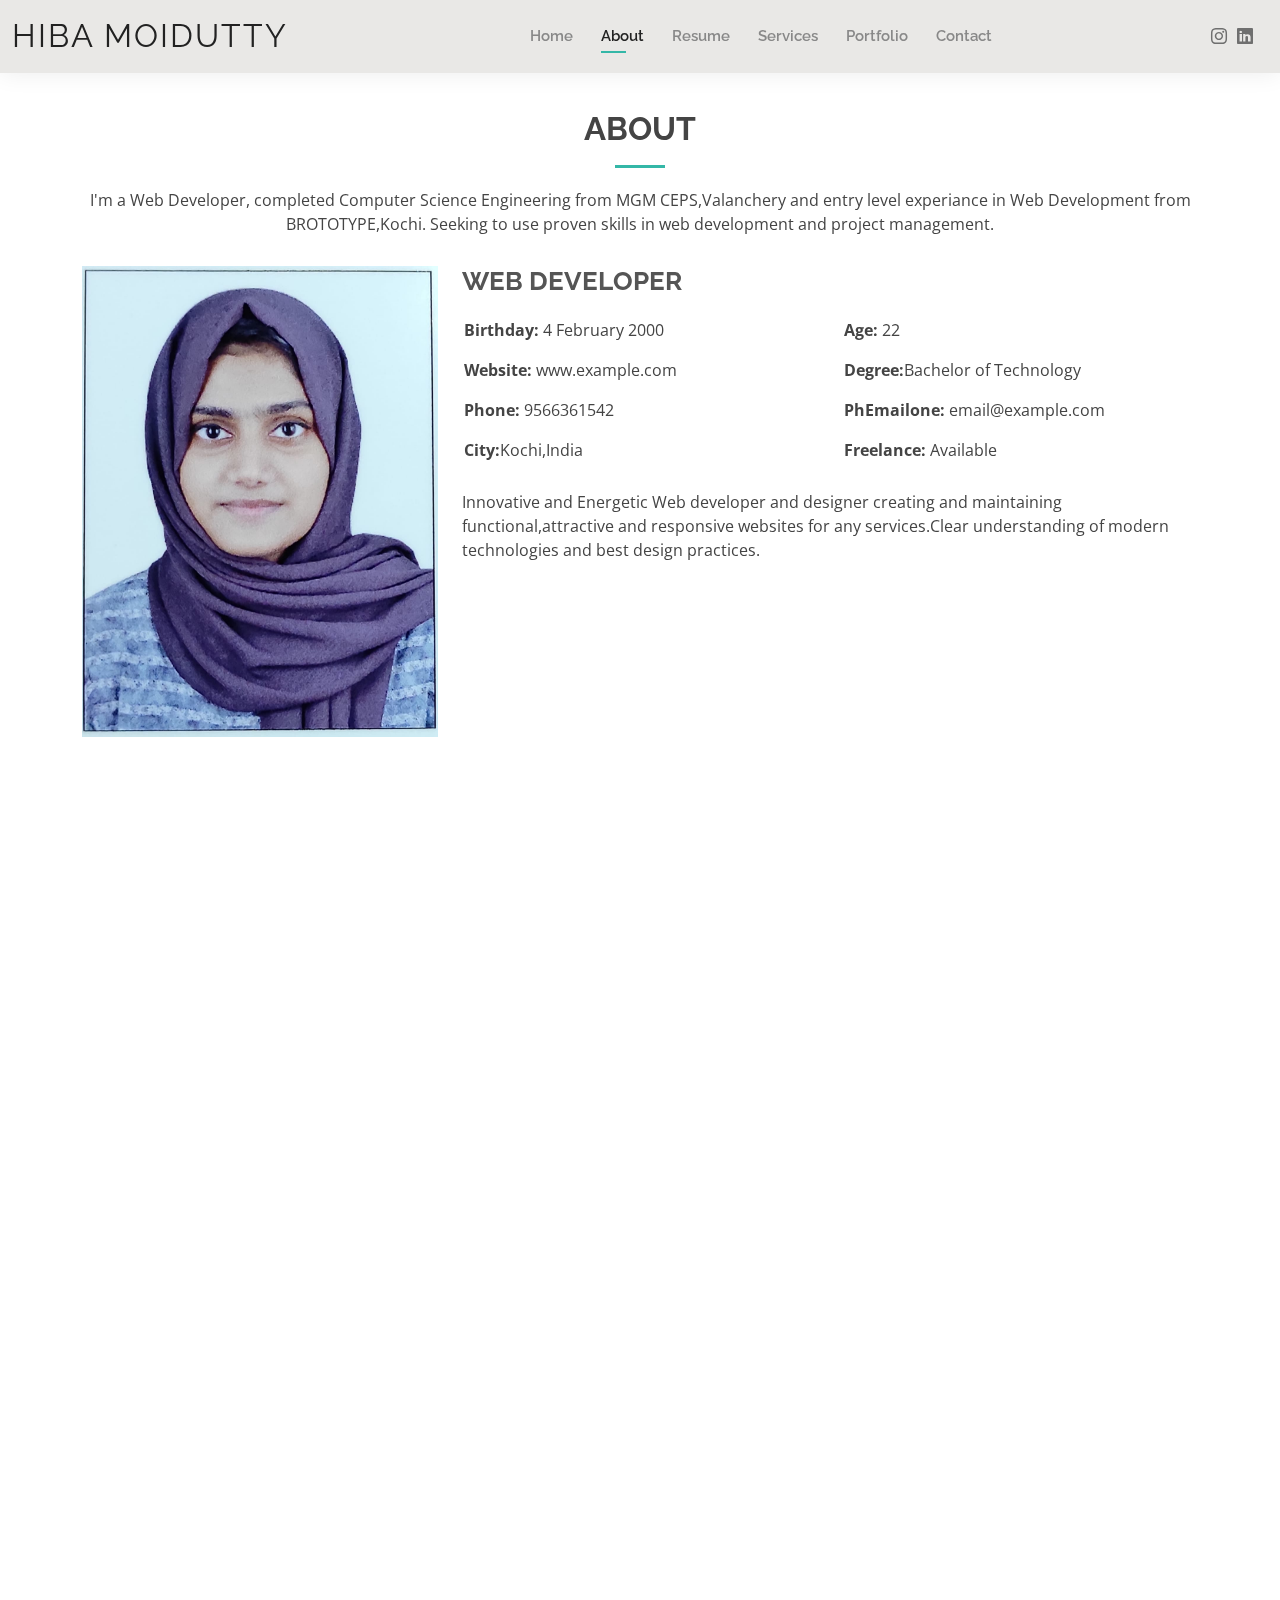
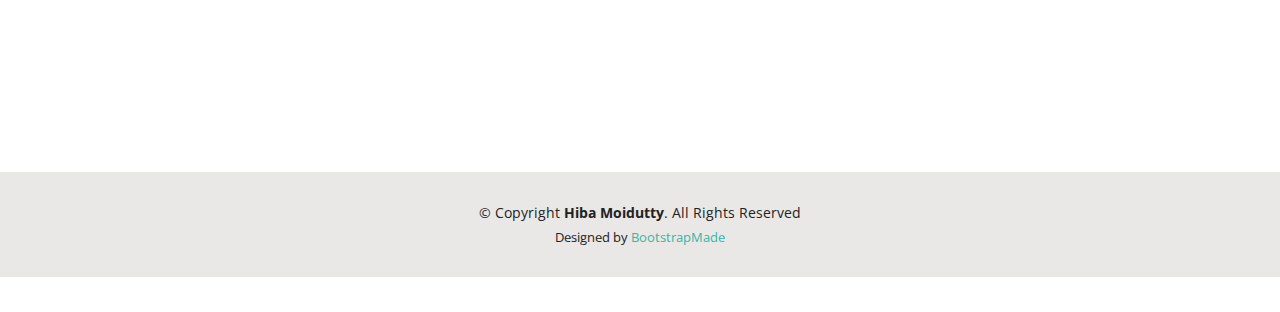
<file: about.html>
<!DOCTYPE html>
<html lang="en">

<head>
  <meta charset="utf-8">
  <meta content="width=device-width, initial-scale=1.0" name="viewport">

  <title>About - Hiba Moidutty </title>
  <meta content="" name="description">
  <meta content="" name="keywords">

  <!-- Favicons -->
  <link href="assets/img/favicon.png" rel="icon">
  <link href="assets/img/apple-touch-icon.png" rel="apple-touch-icon">

  <!-- Google Fonts -->
  <link href="https://fonts.googleapis.com/css?family=Open+Sans:300,300i,400,400i,600,600i,700,700i|Raleway:300,300i,400,400i,500,500i,600,600i,700,700i|Poppins:300,300i,400,400i,500,500i,600,600i,700,700i" rel="stylesheet">

  <!-- Vendor CSS Files -->
  <link href="assets/vendor/aos/aos.css" rel="stylesheet">
  <link href="assets/vendor/bootstrap/css/bootstrap.min.css" rel="stylesheet">
  <link href="assets/vendor/bootstrap-icons/bootstrap-icons.css" rel="stylesheet">
  <link href="assets/vendor/boxicons/css/boxicons.min.css" rel="stylesheet">
  <link href="assets/vendor/glightbox/css/glightbox.min.css" rel="stylesheet">
  <link href="assets/vendor/swiper/swiper-bundle.min.css" rel="stylesheet">

  <!-- Template Main CSS File -->
  <link href="assets/css/style.css" rel="stylesheet">

  <!-- =======================================================
  * Template Name: Kelly - v4.9.1
  * Template URL: https://bootstrapmade.com/kelly-free-bootstrap-cv-resume-html-template/
  * Author: BootstrapMade.com
  * License: https://bootstrapmade.com/license/
  ======================================================== -->
</head>

<body>

  <!-- ======= Header ======= -->
  <header id="header" class="fixed-top">
    <div class="container-fluid d-flex justify-content-between align-items-center">

      <h1 class="logo me-auto me-lg-0"><a href="index.html">Hiba Moidutty</a></h1>
      <!-- Uncomment below if you prefer to use an image logo -->
      <!-- <a href="index.html" class="logo"><img src="assets/img/logo.png" alt="" class="img-fluid"></a>-->

      <nav id="navbar" class="navbar order-last order-lg-0">
        <ul>
          <li><a href="index.html">Home</a></li>
          <li><a class="active" href="about.html">About</a></li>
          <li><a href="resume.html">Resume</a></li>
          <li><a href="services.html">Services</a></li>
          <li><a href="portfolio.html">Portfolio</a></li>
          <li><a href="contact.html">Contact</a></li>
        </ul>
        <i class="bi bi-list mobile-nav-toggle"></i>
      </nav><!-- .navbar -->

      <div class="header-social-links">
 
        <a href="https://instagram.com/_hiba.moidutty_?igshid=YmMyMTA2M2Y=" target="_blank" class="instagram"><i class="bi bi-instagram"></i></a>
        <a href="https://www.linkedin.com/feed/" target="_blank"  class="linkedin"><i class="bi bi-linkedin"></i></i></a>
      </div>

    </div>

  </header><!-- End Header -->

  <main id="main">

    <!-- ======= About Section ======= -->
    <section id="about" class="about">
      <div class="container" data-aos="fade-up">

        <div class="section-title">
          <h2>About</h2>
          <p>I'm a Web Developer, completed Computer Science Engineering from MGM CEPS,Valanchery and entry level experiance in Web Development from BROTOTYPE,Kochi. Seeking to use proven skills in web development and project management.</p>
        </div>

        <div class="row">
          <div class="col-lg-4">
            <img src="assets/img/prflimg.jpeg" class="img-fluid" alt="">
          </div>
          <div class="col-lg-8 pt-4 pt-lg-0 content">
            <h3>WEB DEVELOPER</h3>
            <p class="fst-italic">
              
            </p>
            <div class="row">
              <div class="col-lg-6">
                <ul>
                  <li><i class="bi bi-rounded-right"></i> <strong>Birthday:</strong> 4 February 2000</li>
                  <li><i class="bi bi-rounded-right"></i> <strong>Website:</strong> www.example.com</li>
                  <li><i class="bi bi-rounded-right"></i> <strong>Phone:</strong> 9566361542</li>
                  <li><i class="bi bi-rounded-right"></i> <strong>City:</strong>Kochi,India</li>
                </ul>
              </div>
              <div class="col-lg-6">
                <ul>
                  <li><i class="bi bi-rounded-right"></i> <strong>Age:</strong> 22</li>
                  <li><i class="bi bi-rounded-right"></i> <strong>Degree:</strong>Bachelor of Technology</li>
                  <li><i class="bi bi-rounded-right"></i> <strong>PhEmailone:</strong> email@example.com</li>
                  <li><i class="bi bi-rounded-right"></i> <strong>Freelance:</strong> Available</li>
                </ul>
              </div>
            </div>
            <p>
              Innovative and Energetic Web developer and designer creating and maintaining functional,attractive and responsive websites for any services.Clear understanding of modern technologies and best design practices. 
            </p>
          </div>
        </div>

      </div>
    </section><!-- End About Section -->

    <!-- ======= Skills Section ======= -->
    <section id="skills" class="skills">
      <div class="container" data-aos="fade-up">

        <div class="section-title">
          <h2>Skills</h2>
          <p></p>
        </div>

        <div class="row skills-content">

          <div class="col-lg-6">

            <div class="progress">
              <span class="skill">HTML <i class="val">95%</i></span>
              <div class="progress-bar-wrap">
                <div class="progress-bar" role="progressbar" aria-valuenow="100" aria-valuemin="0" aria-valuemax="100"></div>
              </div>
            </div>

            <div class="progress">
              <span class="skill">CSS <i class="val">90%</i></span>
              <div class="progress-bar-wrap">
                <div class="progress-bar" role="progressbar" aria-valuenow="90" aria-valuemin="0" aria-valuemax="100"></div>
              </div>
            </div>

            <div class="progress">
              <span class="skill">JavaScript <i class="val">85%</i></span>
              <div class="progress-bar-wrap">
                <div class="progress-bar" role="progressbar" aria-valuenow="75" aria-valuemin="0" aria-valuemax="100"></div>
              </div>
            </div>

          </div>

          <div class="col-lg-6">

            <div class="progress">
              <span class="skill">Python<i class="val">90%</i></span>
              <div class="progress-bar-wrap">
                <div class="progress-bar" role="progressbar" aria-valuenow="80" aria-valuemin="0" aria-valuemax="100"></div>
              </div>
            </div>

            <div class="progress">
              <span class="skill">Photoshop <i class="val">55%</i></span>
              <div class="progress-bar-wrap">
                <div class="progress-bar" role="progressbar" aria-valuenow="55" aria-valuemin="0" aria-valuemax="100"></div>
              </div>
            </div>

          </div>

        </div>

      </div>
    </section><!-- End Skills Section -->

    <!-- ======= Facts Section ======= -->
    <!-- <section id="facts" class="facts">
      <div class="container" data-aos="fade-up">

        <div class="section-title">
          <h2>Facts</h2>
          <p>Magnam dolores commodi suscipit. Necessitatibus eius consequatur ex aliquid fuga eum quidem. Sit sint consectetur velit. Quisquam quos quisquam cupiditate. Et nemo qui impedit suscipit alias ea. Quia fugiat sit in iste officiis commodi quidem hic quas.</p>
        </div>

        <div class="row counters">

          <div class="col-lg-3 col-6 text-center">
            <span data-purecounter-start="0" data-purecounter-end="232" data-purecounter-duration="1" class="purecounter"></span>
            <p>Clients</p>
          </div>

          <div class="col-lg-3 col-6 text-center">
            <span data-purecounter-start="0" data-purecounter-end="521" data-purecounter-duration="1" class="purecounter"></span>
            <p>Projects</p>
          </div>

          <div class="col-lg-3 col-6 text-center">
            <span data-purecounter-start="0" data-purecounter-end="1463" data-purecounter-duration="1" class="purecounter"></span>
            <p>Hours Of Support</p>
          </div>

          <div class="col-lg-3 col-6 text-center">
            <span data-purecounter-start="0" data-purecounter-end="15" data-purecounter-duration="1" class="purecounter"></span>
            <p>Hard Workers</p>
          </div>

        </div>

      </div>
    </section>End Facts Section -->

    <!-- ======= Testimonials Section ======= -->
    <section id="testimonials" class="testimonials">
      <div class="container" data-aos="fade-up">

        <div class="section-title">
          <h2>Inspiration</h2>
          
        </div>

        <div class="testimonials-slider swiper" data-aos="fade-up" data-aos-delay="100">
          <div class="swiper-wrapper">

            <div class="swiper-slide">
              <div class="testimonial-item">
                <img src="assets/img/testimonials/pc.jpg" class="testimonial-img" alt="">
                <h3>Paulo Coelho</h3>
                <h4>Brazilian lyricist</h4>
                <p>
                  <i class="bx bxs-quote-alt-left quote-icon-left"></i>
                  You are what you believe yourself to be.
                  <i class="bx bxs-quote-alt-right quote-icon-right"></i>
                </p>
              </div>
            </div><!-- End testimonial item -->

            <div class="swiper-slide">
              <div class="testimonial-item">
                <img src="assets/img/testimonials/mg.jpg" class="testimonial-img" alt="">
                <h3>Mahatma Gandhi</h3>
                <h4>Indian lawyer</h4>
                <p>
                  <i class="bx bxs-quote-alt-left quote-icon-left"></i>
                  To lose patience is to lose the battle
                  <i class="bx bxs-quote-alt-right quote-icon-right"></i>
                </p>
              </div>
            </div><!-- End testimonial item -->

            <div class="swiper-slide">
              <div class="testimonial-item">
                <img src="assets/img/testimonials/em.jpg" class="testimonial-img" alt="">
                <h3>Elon Musk</h3>
                <h4>CEO of Tesla Motors</h4>
                <p>
                  <i class="bx bxs-quote-alt-left quote-icon-left"></i>
                  It is possible for ordinary people to choose to be extraordinary 
                  <i class="bx bxs-quote-alt-right quote-icon-right"></i>
                </p>
              </div>
            </div><!-- End testimonial item -->

            <div class="swiper-slide">
              <div class="testimonial-item">
                <img src="assets/img/testimonials/morgan.jpg" class="testimonial-img" alt="">
                <h3>Morgan Freeman</h3>
                <h4>American actor</h4>
                <p>
                  <i class="bx bxs-quote-alt-left quote-icon-left"></i>
                  Your age doesn't define your maturity,your grades don't define your intelligence,and rumors don't define who you are  
                  <i class="bx bxs-quote-alt-right quote-icon-right"></i>
                </p>
              </div>
            </div><!-- End testimonial item -->

          </div>
          <div class="swiper-pagination"></div>
        </div>

      </div>
    </section><!-- End Testimonials Section -->

  </main><!-- End #main -->

  <!-- ======= Footer ======= -->
  <footer id="footer">
    <div class="container">
      <div class="copyright">
        &copy; Copyright <strong><span>Hiba Moidutty</span></strong>. All Rights Reserved
      </div>
      <div class="credits">
        <!-- All the links in the footer should remain intact. -->
        <!-- You can delete the links only if you purchased the pro version. -->
        <!-- Licensing information: https://bootstrapmade.com/license/ -->
        <!-- Purchase the pro version with working PHP/AJAX contact form: https://bootstrapmade.com/kelly-free-bootstrap-cv-resume-html-template/ -->
        Designed by <a href="https://bootstrapmade.com/">BootstrapMade</a>
      </div>
    </div>
  </footer><!-- End  Footer -->

  <div id="preloader"></div>
  <a href="#" class="back-to-top d-flex align-items-center justify-content-center"><i class="bi bi-arrow-up-short"></i></a>

  <!-- Vendor JS Files -->
  <script src="assets/vendor/purecounter/purecounter_vanilla.js"></script>
  <script src="assets/vendor/aos/aos.js"></script>
  <script src="assets/vendor/bootstrap/js/bootstrap.bundle.min.js"></script>
  <script src="assets/vendor/glightbox/js/glightbox.min.js"></script>
  <script src="assets/vendor/isotope-layout/isotope.pkgd.min.js"></script>
  <script src="assets/vendor/swiper/swiper-bundle.min.js"></script>
  <script src="assets/vendor/waypoints/noframework.waypoints.js"></script>
  <script src="assets/vendor/php-email-form/validate.js"></script>

  <!-- Template Main JS File -->
  <script src="assets/js/main.js"></script>

</body>

</html>
</file>
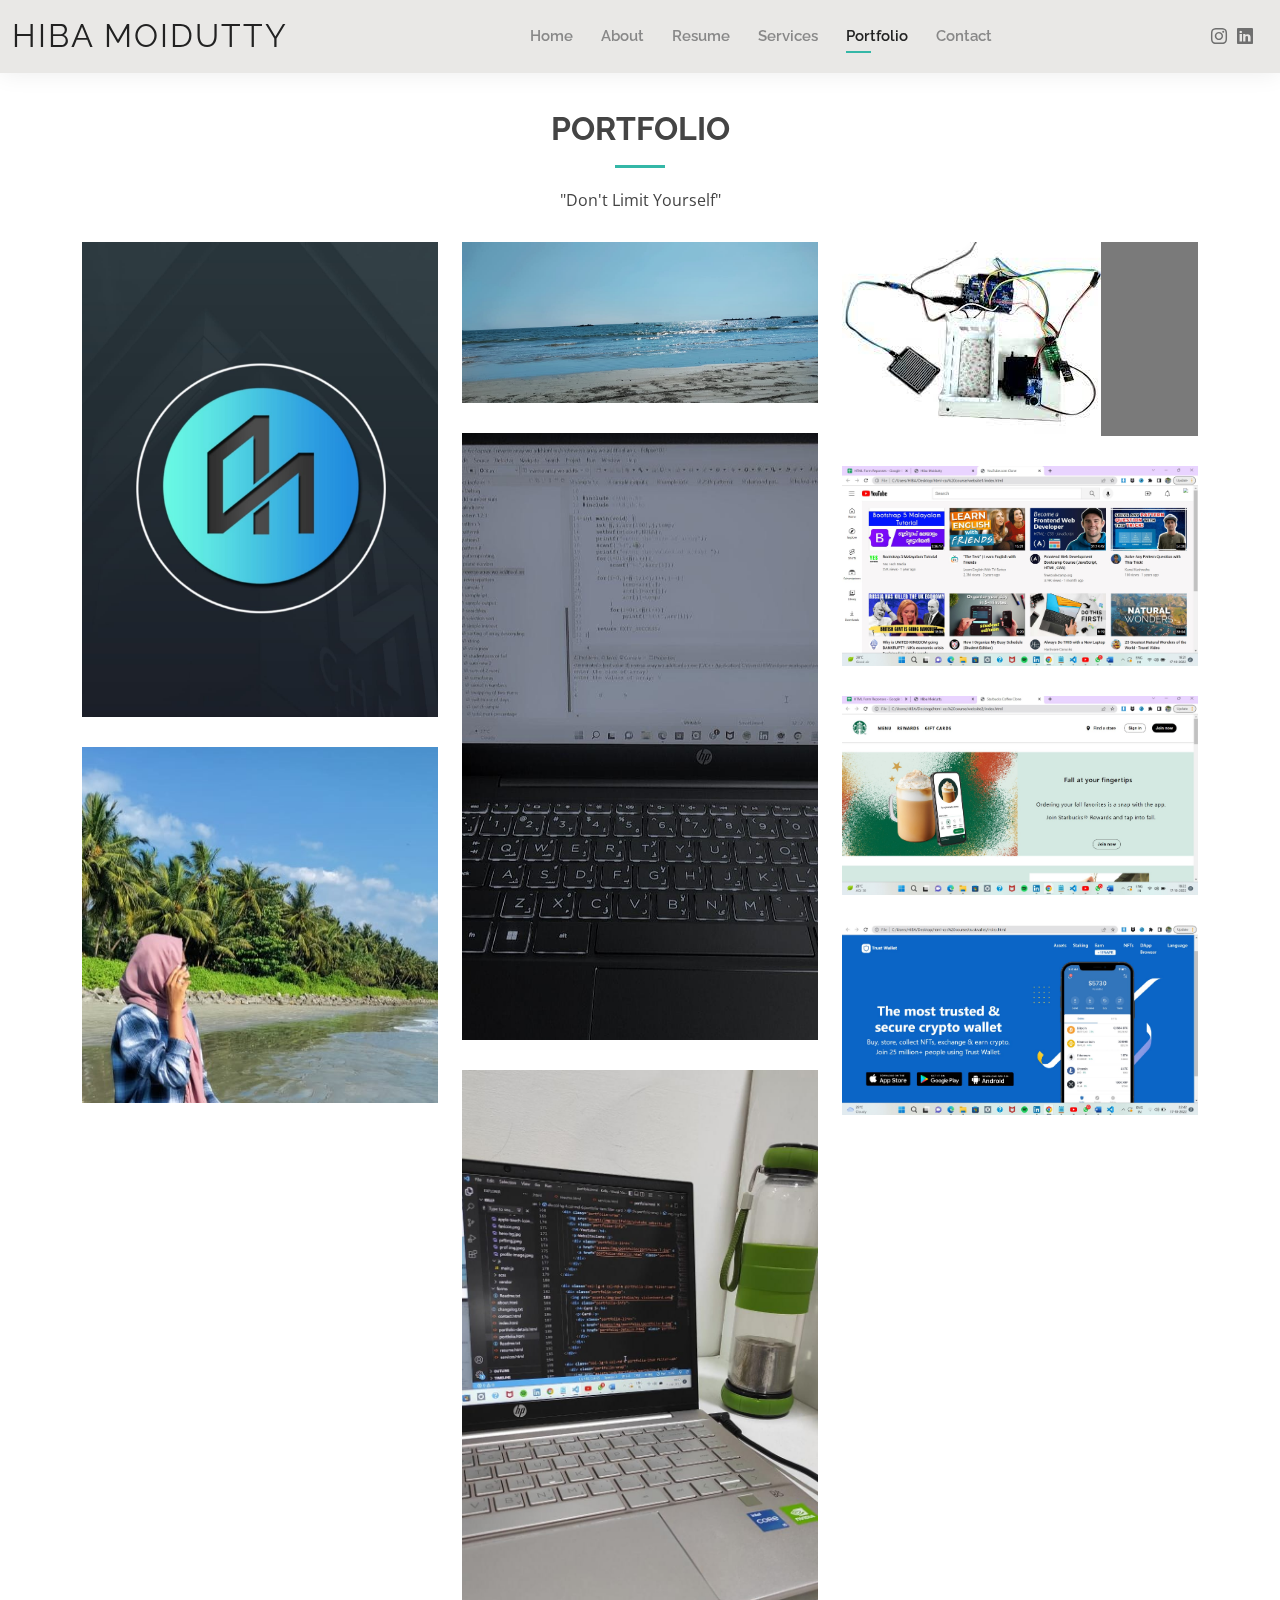
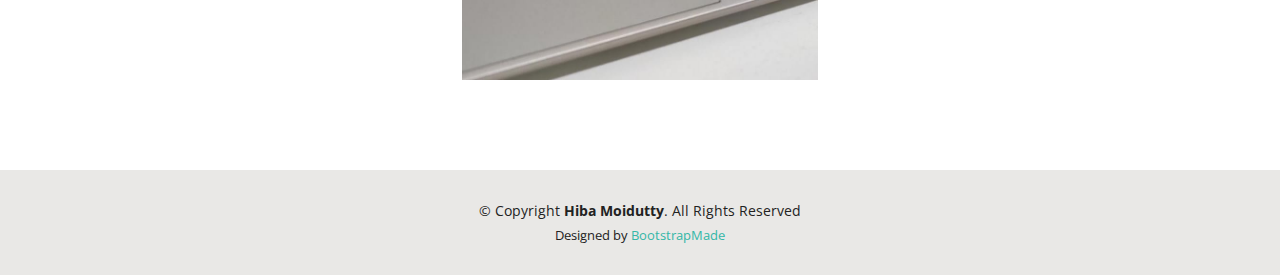
<file: portfolio.html>
<!DOCTYPE html>
<html lang="en">

<head>
  <meta charset="utf-8">
  <meta content="width=device-width, initial-scale=1.0" name="viewport">

  <title>Portfolio - Hiba Moidutty</title>
  <meta content="" name="description">
  <meta content="" name="keywords">

  <!-- Favicons -->
  <link href="assets/img/favicon.png" rel="icon">
  <link href="assets/img/apple-touch-icon.png" rel="apple-touch-icon">

  <!-- Google Fonts -->
  <link href="https://fonts.googleapis.com/css?family=Open+Sans:300,300i,400,400i,600,600i,700,700i|Raleway:300,300i,400,400i,500,500i,600,600i,700,700i|Poppins:300,300i,400,400i,500,500i,600,600i,700,700i" rel="stylesheet">

  <!-- Vendor CSS Files -->
  <link href="assets/vendor/aos/aos.css" rel="stylesheet">
  <link href="assets/vendor/bootstrap/css/bootstrap.min.css" rel="stylesheet">
  <link href="assets/vendor/bootstrap-icons/bootstrap-icons.css" rel="stylesheet">
  <link href="assets/vendor/boxicons/css/boxicons.min.css" rel="stylesheet">
  <link href="assets/vendor/glightbox/css/glightbox.min.css" rel="stylesheet">
  <link href="assets/vendor/swiper/swiper-bundle.min.css" rel="stylesheet">

  <!-- Template Main CSS File -->
  <link href="assets/css/style.css" rel="stylesheet">

  <!-- =======================================================
  * Template Name: Kelly - v4.9.1
  * Template URL: https://bootstrapmade.com/kelly-free-bootstrap-cv-resume-html-template/
  * Author: BootstrapMade.com
  * License: https://bootstrapmade.com/license/
  ======================================================== -->
</head>

<body>

  <!-- ======= Header ======= -->
  <header id="header" class="fixed-top">
    <div class="container-fluid d-flex justify-content-between align-items-center">

      <h1 class="logo me-auto me-lg-0"><a href="index.html">Hiba Moidutty</a></h1>
      <!-- Uncomment below if you prefer to use an image logo -->
      <!-- <a href="index.html" class="logo"><img src="assets/img/logo.png" alt="" class="img-fluid"></a>-->

      <nav id="navbar" class="navbar order-last order-lg-0">
        <ul>
          <li><a href="index.html">Home</a></li>
          <li><a href="about.html">About</a></li>
          <li><a href="resume.html">Resume</a></li>
          <li><a href="services.html">Services</a></li>
          <li><a class="active" href="portfolio.html">Portfolio</a></li>
          <li><a href="contact.html">Contact</a></li>
        </ul>
        <i class="bi bi-list mobile-nav-toggle"></i>
      </nav><!-- .navbar -->

      <div class="header-social-links">
   
        <a href="https://instagram.com/_hiba.moidutty_?igshid=YmMyMTA2M2Y=" target="_blank" class="instagram"><i class="bi bi-instagram"></i></a>
        <a href="https://www.linkedin.com/feed/" target="_blank" class="linkedin"><i class="bi bi-linkedin"></i></i></a>
      </div>

    </div>

  </header><!-- End Header -->

  <main id="main">

    <!-- ======= Portfolio Section ======= -->
    <section id="portfolio" class="portfolio">
      <div class="container" data-aos="fade-up">

        <div class="section-title">
          <h2>Portfolio</h2>
          <p>"Don't Limit Yourself"</p>
        </div>

        <div class="row portfolio-container" data-aos="fade-up" data-aos-delay="200">

          <div class="col-lg-4 col-md-6 portfolio-item filter-app">
            <div class="portfolio-wrap">
              <img src="assets/img/portfolio/dvs.jpeg" class="img-fluid" alt="">
              <div class="portfolio-info">
                <h4>DVS</h4>
                <p>Project</p>
                <div class="portfolio-links">
                  <a href="assets/img/portfolio/dvs.jpeg" data-gallery="portfolioGallery" class="portfolio-lightbox" title="App Project"><i class="bx bx-plus"></i></a>
                </div>
              </div>
            </div>
          </div>

          <div class="col-lg-4 col-md-6 portfolio-item filter-web">
            <div class="portfolio-wrap">
              <img src="assets/img/portfolio/img1.jpeg" class="img-fluid" alt="">
              <div class="portfolio-info">
                <h4></h4>
                <p></p>
                <div class="portfolio-links">
                  <a href="assets/img/portfolio/img1.jpeg" data-gallery="portfolioGallery" class="portfolio-lightbox" title="Image"><i class="bx bx-plus"></i></a>
                  
                </div>
              </div>
            </div>
          </div>

          <div class="col-lg-4 col-md-6 portfolio-item filter-app">
            <div class="portfolio-wrap">
              <img src="assets/img/portfolio/baby ms prjt.jpg" class="img-fluid" alt="">
              <div class="portfolio-info">
                <h4>Baby Monitoring System</h4>
                <p>Porject</p>
                <div class="portfolio-links">
                  <a href="assets/img/portfolio/baby ms prjt.jpg" data-gallery="portfolioGallery" class="portfolio-lightbox" title="Project"><i class="bx bx-plus"></i></a>
                  
                </div>
              </div>
            </div>
          </div>

          <div class="col-lg-4 col-md-6 portfolio-item filter-card">
            <div class="portfolio-wrap">
              <img src="assets/img/portfolio/Lap.jpeg" class="img-fluid" alt="">
              <div class="portfolio-info">
                <h4></h4>
                <p></p>
                <div class="portfolio-links">
                  <a href="assets/img/portfolio/Lap.jpeg" data-gallery="portfolioGallery" class="portfolio-lightbox" title="Coding"><i class="bx bx-plus"></i></a>
 
                </div>
              </div>
            </div>
          </div>

          <div class="col-lg-4 col-md-6 portfolio-item filter-web">
            <div class="portfolio-wrap">
              <img src="assets/img/portfolio/youtube website.jpg" class="img-fluid" alt="">
              <div class="portfolio-info">
                <h4>Youtube</h4>
                <p>Websiteclone</p>
                <div class="portfolio-links">
                  <a href="assets/img/portfolio/youtube website.jpg" data-gallery="portfolioGallery" class="portfolio-lightbox" title="clone website"><i class="bx bx-plus"></i></a>
                  
                </div>
              </div>
            </div>
          </div>

          <div class="col-lg-4 col-md-6 portfolio-item filter-app">
            <div class="portfolio-wrap">
              <img src="assets/img/portfolio/Starbucks website.jpg" class="img-fluid" alt="">
              <div class="portfolio-info">
                <h4>Starbucks</h4>
                <p>Websiteclone</p>
                <div class="portfolio-links">
                  <a href="assets/img/portfolio/Starbucks website.jpg" data-gallery="portfolioGallery" class="portfolio-lightbox" title="clone Website"><i class="bx bx-plus"></i></a>
          
                </div>
              </div>
            </div>
          </div>

          <div class="col-lg-4 col-md-6 portfolio-item filter-card">
            <div class="portfolio-wrap">
              <img src="assets/img/portfolio/profile image.jpeg" class="img-fluid" alt="">
              <div class="portfolio-info">
                <h4></h4>
                <p></p>
                <div class="portfolio-links">
                  <a href="assets/img/portfolio/profile image.jpeg" data-gallery="portfolioGallery" class="portfolio-lightbox" title="Image"><i class="bx bx-plus"></i></a>
                  
                </div>
              </div>
            </div>
          </div>

          <div class="col-lg-4 col-md-6 portfolio-item filter-card">
            <div class="portfolio-wrap">
              <img src="assets/img/portfolio/trust wallet resp.jpg" class="img-fluid" alt="">
              <div class="portfolio-info">
                <h4>Trust Wallet</h4>
                <p>Responsive Website</p>
                <div class="portfolio-links">
                  <a href="assets/img/portfolio/trust wallet resp.jpg" data-gallery="portfolioGallery" class="portfolio-lightbox" title="Clone website"><i class="bx bx-plus"></i></a>
  
                </div>
              </div>
            </div>
          </div>

          <div class="col-lg-4 col-md-6 portfolio-item filter-web">
            <div class="portfolio-wrap">
              <img src="assets/img/portfolio/coding.jpeg" class="img-fluid" alt="">
              <div class="portfolio-info">
                <h4>Coding</h4>
                <p></p>
                <div class="portfolio-links">
                  <a href="assets/img/portfolio/coding.jpeg" data-gallery="portfolioGallery" class="portfolio-lightbox" title="coding"><i class="bx bx-plus"></i></a>
                  
                </div>
              </div>
            </div>
          </div>

        </div>

      </div>
    </section><!-- End Portfolio Section -->

  </main><!-- End #main -->

  <!-- ======= Footer ======= -->
  <footer id="footer">
    <div class="container">
      <div class="copyright">
        &copy; Copyright <strong><span>Hiba Moidutty</span></strong>. All Rights Reserved
      </div>
      <div class="credits">
        <!-- All the links in the footer should remain intact. -->
        <!-- You can delete the links only if you purchased the pro version. -->
        <!-- Licensing information: https://bootstrapmade.com/license/ -->
        <!-- Purchase the pro version with working PHP/AJAX contact form: https://bootstrapmade.com/kelly-free-bootstrap-cv-resume-html-template/ -->
        Designed by <a href="https://bootstrapmade.com/">BootstrapMade</a>
      </div>
    </div>
  </footer><!-- End  Footer -->

  <div id="preloader"></div>
  <a href="#" class="back-to-top d-flex align-items-center justify-content-center"><i class="bi bi-arrow-up-short"></i></a>

  <!-- Vendor JS Files -->
  <script src="assets/vendor/purecounter/purecounter_vanilla.js"></script>
  <script src="assets/vendor/aos/aos.js"></script>
  <script src="assets/vendor/bootstrap/js/bootstrap.bundle.min.js"></script>
  <script src="assets/vendor/glightbox/js/glightbox.min.js"></script>
  <script src="assets/vendor/isotope-layout/isotope.pkgd.min.js"></script>
  <script src="assets/vendor/swiper/swiper-bundle.min.js"></script>
  <script src="assets/vendor/waypoints/noframework.waypoints.js"></script>
  <script src="assets/vendor/php-email-form/validate.js"></script>

  <!-- Template Main JS File -->
  <script src="assets/js/main.js"></script>

</body>

</html>
</file>
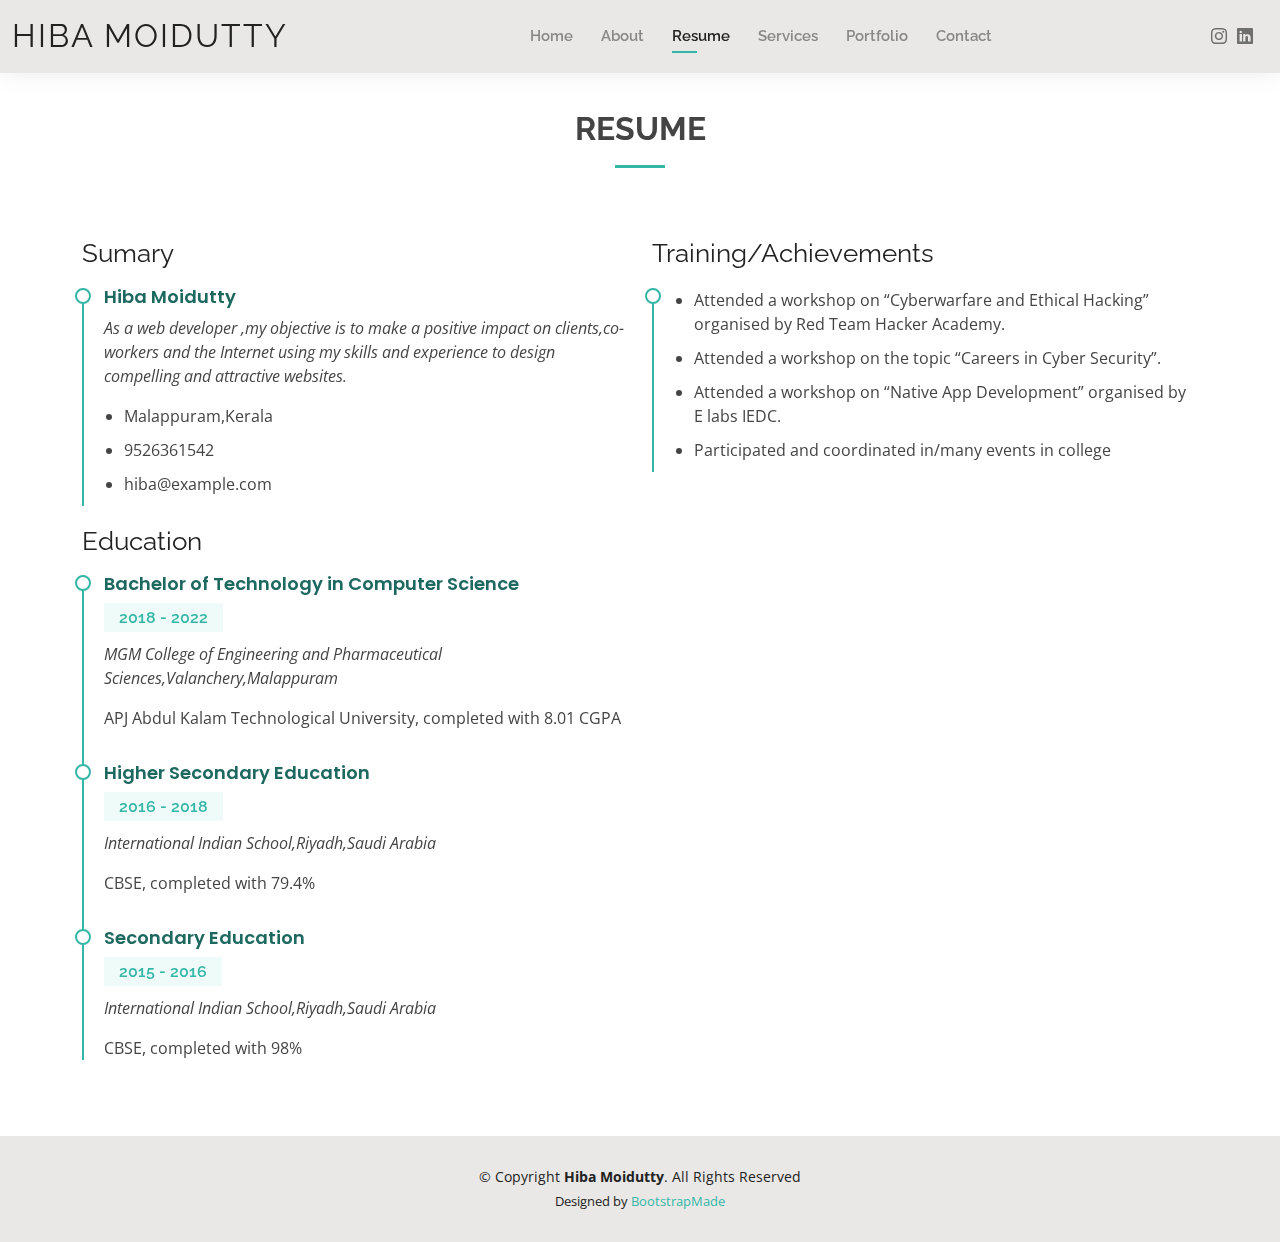
<file: resume.html>
<!DOCTYPE html>
<html lang="en">

<head>
  <meta charset="utf-8">
  <meta content="width=device-width, initial-scale=1.0" name="viewport">

  <title>Resume - Hiba Moidutty</title>
  <meta content="" name="description">
  <meta content="" name="keywords">

  <!-- Favicons -->
  <link href="assets/img/favicon.png" rel="icon">
  <link href="assets/img/apple-touch-icon.png" rel="apple-touch-icon">

  <!-- Google Fonts -->
  <link href="https://fonts.googleapis.com/css?family=Open+Sans:300,300i,400,400i,600,600i,700,700i|Raleway:300,300i,400,400i,500,500i,600,600i,700,700i|Poppins:300,300i,400,400i,500,500i,600,600i,700,700i" rel="stylesheet">

  <!-- Vendor CSS Files -->
  <link href="assets/vendor/aos/aos.css" rel="stylesheet">
  <link href="assets/vendor/bootstrap/css/bootstrap.min.css" rel="stylesheet">
  <link href="assets/vendor/bootstrap-icons/bootstrap-icons.css" rel="stylesheet">
  <link href="assets/vendor/boxicons/css/boxicons.min.css" rel="stylesheet">
  <link href="assets/vendor/glightbox/css/glightbox.min.css" rel="stylesheet">
  <link href="assets/vendor/swiper/swiper-bundle.min.css" rel="stylesheet">

  <!-- Template Main CSS File -->
  <link href="assets/css/style.css" rel="stylesheet">

  <!-- =======================================================
  * Template Name: Kelly - v4.9.1
  * Template URL: https://bootstrapmade.com/kelly-free-bootstrap-cv-resume-html-template/
  * Author: BootstrapMade.com
  * License: https://bootstrapmade.com/license/
  ======================================================== -->
</head>

<body>

  <!-- ======= Header ======= -->
  <header id="header" class="fixed-top">
    <div class="container-fluid d-flex justify-content-between align-items-center">

      <h1 class="logo me-auto me-lg-0"><a href="index.html">Hiba Moidutty</a></h1>
      <!-- Uncomment below if you prefer to use an image logo -->
      <!-- <a href="index.html" class="logo"><img src="assets/img/logo.png" alt="" class="img-fluid"></a>-->

      <nav id="navbar" class="navbar order-last order-lg-0">
        <ul>
          <li><a href="index.html">Home</a></li>
          <li><a href="about.html">About</a></li>
          <li><a class="active" href="resume.html">Resume</a></li>
          <li><a href="services.html">Services</a></li>
          <li><a href="portfolio.html">Portfolio</a></li>
          <li><a href="contact.html">Contact</a></li>
        </ul>
        <i class="bi bi-list mobile-nav-toggle"></i>
      </nav><!-- .navbar -->

      <div class="header-social-links">
        
        <a href="https://instagram.com/_hiba.moidutty_?igshid=YmMyMTA2M2Y=" target="_blank" class="instagram"><i class="bi bi-instagram"></i></a>
        <a href="https://www.linkedin.com/feed/" target="_blank" class="linkedin"><i class="bi bi-linkedin"></i></i></a>
      </div>

    </div>

  </header><!-- End Header -->

  <main id="main">

    <!-- ======= Resume Section ======= -->
    <section id="resume" class="resume">
      <div class="container" data-aos="fade-up">

        <div class="section-title">
          <h2>Resume</h2>
        </div>

        <div class="row">
          <div class="col-lg-6">
            <h3 class="resume-title">Sumary</h3>
            <div class="resume-item pb-0">
              <h4>Hiba Moidutty</h4>
              <p><em>As a web developer ,my objective is to make a positive impact on clients,co- workers and the Internet using my skills and experience to design compelling and attractive websites.</em></p>
              <p>
              <ul>
                <li>Malappuram,Kerala</li>
                <li>9526361542</li>
                <li>hiba@example.com</li>
              </ul>
              </p>
            </div>

            <h3 class="resume-title">Education</h3>
            <div class="resume-item">
              <h4> Bachelor of Technology in Computer Science</h4>
              <h5>2018 - 2022</h5>
              <p><em>MGM College of Engineering and Pharmaceutical Sciences,Valanchery,Malappuram</em></p>
              <p>APJ Abdul Kalam Technological University, completed with 8.01 CGPA</p>
            </div>
            <div class="resume-item">
              <h4>Higher Secondary Education</h4>
              <h5>2016 - 2018</h5>
              <p><em>International Indian School,Riyadh,Saudi Arabia </em></p>
              <p>CBSE, completed with 79.4%</p>
            </div>
            <div class="resume-item">
              <h4>Secondary Education </h4>
              <h5>2015 - 2016</h5>
              <p><em>International Indian School,Riyadh,Saudi Arabia </em></p>
              <p>CBSE, completed with 98%</p>
            </div>
          </div>
          <div class="col-lg-6">
            <h3 class="resume-title">Training/Achievements</h3>
            <div class="resume-item">
              <ul>
                <li>Attended a workshop on “Cyberwarfare and Ethical Hacking” organised by Red Team Hacker Academy.</li>
                <li>Attended a workshop on the topic “Careers in Cyber Security”. </li>
                <li>Attended a workshop on “Native App Development” organised by E labs IEDC.</li>
                <li>Participated and coordinated in/many events in college</li>
              </ul>
              </p>
            </div>
          </div>
        </div>

      </div>
    </section><!-- End Resume Section -->

  </main><!-- End #main -->

  <!-- ======= Footer ======= -->
  <footer id="footer">
    <div class="container">
      <div class="copyright">
        &copy; Copyright <strong><span>Hiba Moidutty</span></strong>. All Rights Reserved
      </div>
      <div class="credits">
        <!-- All the links in the footer should remain intact. -->
        <!-- You can delete the links only if you purchased the pro version. -->
        <!-- Licensing information: https://bootstrapmade.com/license/ -->
        <!-- Purchase the pro version with working PHP/AJAX contact form: https://bootstrapmade.com/kelly-free-bootstrap-cv-resume-html-template/ -->
        Designed by <a href="https://bootstrapmade.com/">BootstrapMade</a>
      </div>
    </div>
  </footer><!-- End  Footer -->

  <div id="preloader"></div>
  <a href="#" class="back-to-top d-flex align-items-center justify-content-center"><i class="bi bi-arrow-up-short"></i></a>

  <!-- Vendor JS Files -->
  <script src="assets/vendor/purecounter/purecounter_vanilla.js"></script>
  <script src="assets/vendor/aos/aos.js"></script>
  <script src="assets/vendor/bootstrap/js/bootstrap.bundle.min.js"></script>
  <script src="assets/vendor/glightbox/js/glightbox.min.js"></script>
  <script src="assets/vendor/isotope-layout/isotope.pkgd.min.js"></script>
  <script src="assets/vendor/swiper/swiper-bundle.min.js"></script>
  <script src="assets/vendor/waypoints/noframework.waypoints.js"></script>
  <script src="assets/vendor/php-email-form/validate.js"></script>

  <!-- Template Main JS File -->
  <script src="assets/js/main.js"></script>

</body>

</html>
</file>
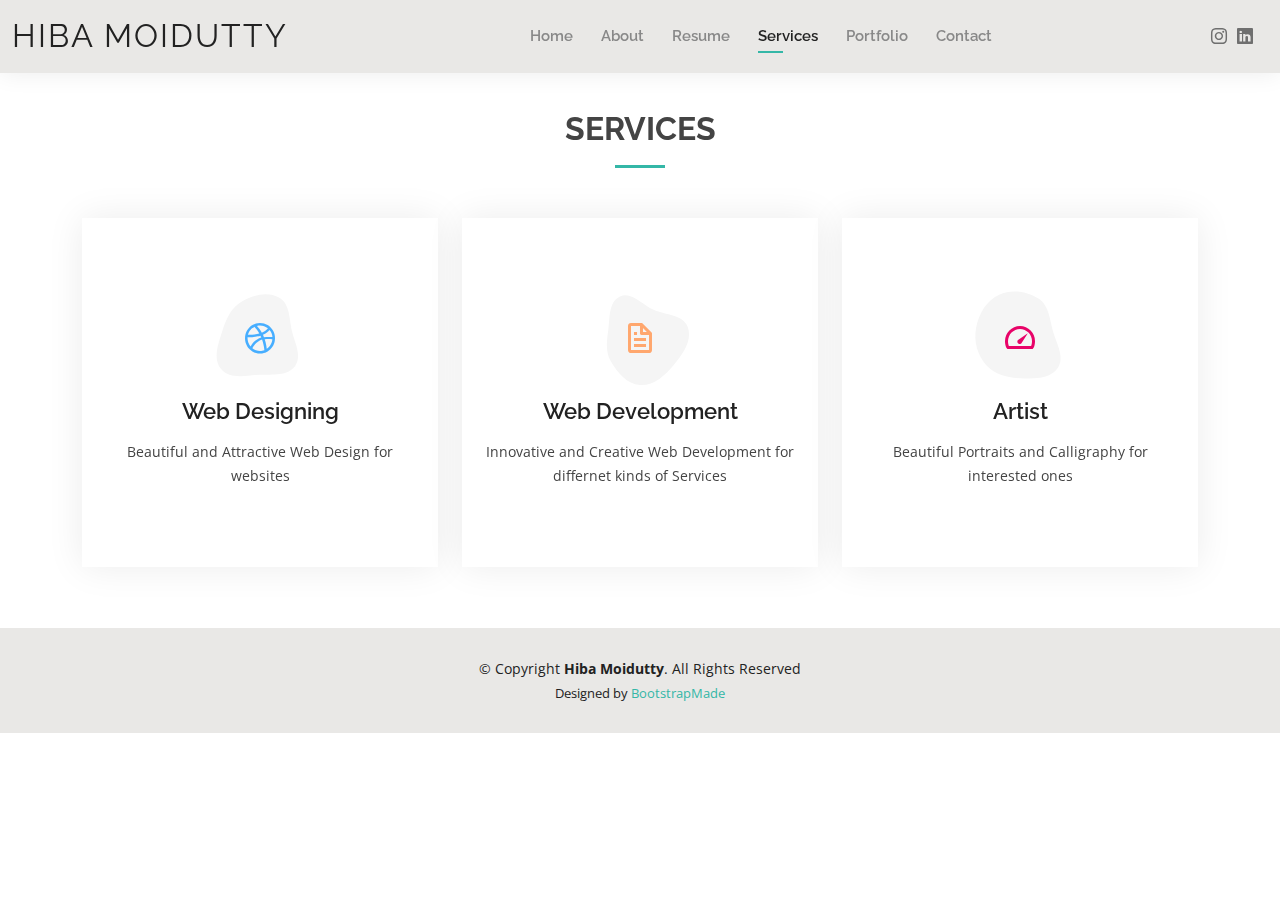
<file: services.html>
<!DOCTYPE html>
<html lang="en">

<head>
  <meta charset="utf-8">
  <meta content="width=device-width, initial-scale=1.0" name="viewport">

  <title>Services - Hiba Moidutty</title>
  <meta content="" name="description">
  <meta content="" name="keywords">

  <!-- Favicons -->
  <link href="assets/img/favicon.png" rel="icon">
  <link href="assets/img/apple-touch-icon.png" rel="apple-touch-icon">

  <!-- Google Fonts -->
  <link href="https://fonts.googleapis.com/css?family=Open+Sans:300,300i,400,400i,600,600i,700,700i|Raleway:300,300i,400,400i,500,500i,600,600i,700,700i|Poppins:300,300i,400,400i,500,500i,600,600i,700,700i" rel="stylesheet">

  <!-- Vendor CSS Files -->
  <link href="assets/vendor/aos/aos.css" rel="stylesheet">
  <link href="assets/vendor/bootstrap/css/bootstrap.min.css" rel="stylesheet">
  <link href="assets/vendor/bootstrap-icons/bootstrap-icons.css" rel="stylesheet">
  <link href="assets/vendor/boxicons/css/boxicons.min.css" rel="stylesheet">
  <link href="assets/vendor/glightbox/css/glightbox.min.css" rel="stylesheet">
  <link href="assets/vendor/swiper/swiper-bundle.min.css" rel="stylesheet">

  <!-- Template Main CSS File -->
  <link href="assets/css/style.css" rel="stylesheet">

  <!-- =======================================================
  * Template Name: Kelly - v4.9.1
  * Template URL: https://bootstrapmade.com/kelly-free-bootstrap-cv-resume-html-template/
  * Author: BootstrapMade.com
  * License: https://bootstrapmade.com/license/
  ======================================================== -->
</head>

<body>

  <!-- ======= Header ======= -->
  <header id="header" class="fixed-top">
    <div class="container-fluid d-flex justify-content-between align-items-center">

      <h1 class="logo me-auto me-lg-0"><a href="index.html">Hiba Moidutty</a></h1>
      <!-- Uncomment below if you prefer to use an image logo -->
      <!-- <a href="index.html" class="logo"><img src="assets/img/logo.png" alt="" class="img-fluid"></a>-->

      <nav id="navbar" class="navbar order-last order-lg-0">
        <ul>
          <li><a href="index.html">Home</a></li>
          <li><a href="about.html">About</a></li>
          <li><a href="resume.html">Resume</a></li>
          <li><a class="active" href="services.html">Services</a></li>
          <li><a href="portfolio.html">Portfolio</a></li>
          <li><a href="contact.html">Contact</a></li>
        </ul>
        <i class="bi bi-list mobile-nav-toggle"></i>
      </nav><!-- .navbar -->

      <div class="header-social-links">
       
        <a href="https://instagram.com/_hiba.moidutty_?igshid=YmMyMTA2M2Y=" target="_blank"  class="instagram"><i class="bi bi-instagram"></i></a>
        <a href="https://www.linkedin.com/feed/" target="_blank"  class="linkedin"><i class="bi bi-linkedin"></i></i></a>
      </div>

    </div>

  </header><!-- End Header -->

  <main id="main">

    <!-- ======= Services Section ======= -->
    <section id="services" class="services">
      <div class="container" data-aos="fade-up">

        <div class="section-title">
          <h2>Services</h2>
        </div>

        <div class="row">
          <div class="col-lg-4 col-md-6 d-flex align-items-stretch" data-aos="zoom-in" data-aos-delay="100">
            <div class="icon-box iconbox-blue">
              <div class="icon">
                <svg width="100" height="100" viewBox="0 0 600 600" xmlns="http://www.w3.org/2000/svg">
                  <path stroke="none" stroke-width="0" fill="#f5f5f5" d="M300,521.0016835830174C376.1290562159157,517.8887921683347,466.0731472004068,529.7835943286574,510.70327084640275,468.03025145048787C554.3714126377745,407.6079735673963,508.03601936045806,328.9844924480964,491.2728898941984,256.3432110539036C474.5976632858925,184.082847569629,479.9380746630129,96.60480741107993,416.23090153303,58.64404602377083C348.86323505073057,18.502131276798302,261.93793281208167,40.57373210992963,193.5410806939664,78.93577620505333C130.42746243093433,114.334589627462,98.30271207620316,179.96522072025542,76.75703585869454,249.04625023123273C51.97151888228291,328.5150500222984,13.704378332031375,421.85034740162234,66.52175969318436,486.19268352777647C119.04800174914682,550.1803526380478,217.28368757567262,524.383925680826,300,521.0016835830174"></path>
                </svg>
                <i class="bx bxl-dribbble"></i>
              </div>
              <h4><a href="">Web Designing</a></h4>
              <p>Beautiful and Attractive Web Design for websites</p>
            </div>
          </div>

          <div class="col-lg-4 col-md-6 d-flex align-items-stretch mt-4 mt-md-0" data-aos="zoom-in" data-aos-delay="200">
            <div class="icon-box iconbox-orange ">
              <div class="icon">
                <svg width="100" height="100" viewBox="0 0 600 600" xmlns="http://www.w3.org/2000/svg">
                  <path stroke="none" stroke-width="0" fill="#f5f5f5" d="M300,582.0697525312426C382.5290701553225,586.8405444964366,449.9789794690241,525.3245884688669,502.5850820975895,461.55621195738473C556.606425686781,396.0723002908107,615.8543463187945,314.28637112970534,586.6730223649479,234.56875336149918C558.9533121215079,158.8439757836574,454.9685369536778,164.00468322053177,381.49747125262974,130.76875717737553C312.15926192815925,99.40240125094834,248.97055460311594,18.661163978235184,179.8680185752513,50.54337015887873C110.5421016452524,82.52863877960104,119.82277516462835,180.83849132639028,109.12597500060166,256.43424936330496C100.08760227029461,320.3096726198365,92.17705696193138,384.0621239912766,124.79988738764834,439.7174275375508C164.83382741302287,508.01625554203684,220.96474134820875,577.5009287672846,300,582.0697525312426"></path>
                </svg>
                <i class="bx bx-file"></i>
              </div>
              <h4><a href="">Web Development</a></h4>
              <p>Innovative and Creative Web Development for differnet kinds of Services</p>
            </div>
          </div>

          <div class="col-lg-4 col-md-6 d-flex align-items-stretch mt-4 mt-lg-0" data-aos="zoom-in" data-aos-delay="300">
            <div class="icon-box iconbox-pink">
              <div class="icon">
                <svg width="100" height="100" viewBox="0 0 600 600" xmlns="http://www.w3.org/2000/svg">
                  <path stroke="none" stroke-width="0" fill="#f5f5f5" d="M300,541.5067337569781C382.14930387511276,545.0595476570109,479.8736841581634,548.3450877840088,526.4010558755058,480.5488172755941C571.5218469581645,414.80211281144784,517.5187510058486,332.0715597781072,496.52539010469104,255.14436215662573C477.37192572678356,184.95920475031193,473.57363656557914,105.61284051026155,413.0603344069578,65.22779650032875C343.27470386102294,18.654635553484475,251.2091493199835,5.337323636656869,175.0934190732945,40.62881213300186C97.87086631185822,76.43348514350839,51.98124368387456,156.15599469081315,36.44837278890362,239.84606092416172C21.716077023791087,319.22268207091537,43.775223500013084,401.1760424656574,96.891909868211,461.97329694683043C147.22146801428983,519.5804099606455,223.5754009179313,538.201503339737,300,541.5067337569781"></path>
                </svg>
                <i class="bx bx-tachometer"></i>
              </div>
              <h4><a href="">Artist </a></h4>
              <p>Beautiful Portraits and Calligraphy for interested ones</p>
            </div>
          </div>
        </div>

      </div>
    </section><!-- End Services Section -->

  </main><!-- End #main -->

  <!-- ======= Footer ======= -->
  <footer id="footer">
    <div class="container">
      <div class="copyright">
        &copy; Copyright <strong><span>Hiba Moidutty</span></strong>. All Rights Reserved
      </div>
      <div class="credits">
        <!-- All the links in the footer should remain intact. -->
        <!-- You can delete the links only if you purchased the pro version. -->
        <!-- Licensing information: https://bootstrapmade.com/license/ -->
        <!-- Purchase the pro version with working PHP/AJAX contact form: https://bootstrapmade.com/kelly-free-bootstrap-cv-resume-html-template/ -->
        Designed by <a href="https://bootstrapmade.com/">BootstrapMade</a>
      </div>
    </div>
  </footer><!-- End  Footer -->

  <div id="preloader"></div>
  <a href="#" class="back-to-top d-flex align-items-center justify-content-center"><i class="bi bi-arrow-up-short"></i></a>

  <!-- Vendor JS Files -->
  <script src="assets/vendor/purecounter/purecounter_vanilla.js"></script>
  <script src="assets/vendor/aos/aos.js"></script>
  <script src="assets/vendor/bootstrap/js/bootstrap.bundle.min.js"></script>
  <script src="assets/vendor/glightbox/js/glightbox.min.js"></script>
  <script src="assets/vendor/isotope-layout/isotope.pkgd.min.js"></script>
  <script src="assets/vendor/swiper/swiper-bundle.min.js"></script>
  <script src="assets/vendor/waypoints/noframework.waypoints.js"></script>
  <script src="assets/vendor/php-email-form/validate.js"></script>

  <!-- Template Main JS File -->
  <script src="assets/js/main.js"></script>

</body>

</html>
</file>
<file: assets/css/style.css>
/**
* Template Name: Kelly - v4.9.1
* Template URL: https://bootstrapmade.com/kelly-free-bootstrap-cv-resume-html-template/
* Author: BootstrapMade.com
* License: https://bootstrapmade.com/license/
*/

/*--------------------------------------------------------------
# General
--------------------------------------------------------------*/
body {
  font-family: "Open Sans", sans-serif;
  color: #444444;
}

a {
  color: #34b7a7;
  text-decoration: none;
}

a:hover {
  color: #51cdbe;
  text-decoration: none;
}

h1,
h2,
h3,
h4,
h5,
h6 {
  font-family: "Raleway", sans-serif;
}

#main {
  margin-top: 50px;
}

@media (max-width: 992px) {
  #main {
    margin-top: 30px;
  }
}

/*--------------------------------------------------------------
# Preloader
--------------------------------------------------------------*/
#preloader {
  position: fixed;
  top: 0;
  left: 0;
  right: 0;
  bottom: 0;
  z-index: 9999;
  overflow: hidden;
  background: #fff;
}

#preloader:before {
  content: "";
  position: fixed;
  top: calc(50% - 30px);
  left: calc(50% - 30px);
  border: 6px solid #34b7a7;
  border-top-color: #dcf5f2;
  border-radius: 50%;
  width: 60px;
  height: 60px;
  -webkit-animation: animate-preloader 1s linear infinite;
  animation: animate-preloader 1s linear infinite;
}

@-webkit-keyframes animate-preloader {
  0% {
    transform: rotate(0deg);
  }

  100% {
    transform: rotate(360deg);
  }
}

@keyframes animate-preloader {
  0% {
    transform: rotate(0deg);
  }

  100% {
    transform: rotate(360deg);
  }
}

/*--------------------------------------------------------------
# Back to top button
--------------------------------------------------------------*/
.back-to-top {
  position: fixed;
  visibility: hidden;
  opacity: 0;
  right: 15px;
  bottom: 15px;
  z-index: 996;
  background: #34b7a7;
  width: 40px;
  height: 40px;
  border-radius: 50px;
  transition: all 0.4s;
}

.back-to-top i {
  font-size: 24px;
  color: #fff;
  line-height: 0;
}

.back-to-top:hover {
  background: #49cbbb;
  color: #fff;
}

.back-to-top.active {
  visibility: visible;
  opacity: 1;
}

/*--------------------------------------------------------------
# Header
--------------------------------------------------------------*/
#header {
  background: #e9e8e6;
  box-shadow: 0px 0px 25px 0 rgba(0, 0, 0, 0.08);
  z-index: 997;
  padding: 15px 0;
}

#header .logo {
  font-size: 32px;
  margin: 0;
  padding: 0;
  line-height: 1;
  font-weight: 400;
  letter-spacing: 2px;
  text-transform: uppercase;
}

#header .logo a {
  color: #222222;
}

#header .logo img {
  max-height: 40px;
}

@media (max-width: 992px) {
  #header .logo {
    font-size: 28px;
  }
}

/*--------------------------------------------------------------
# Header Social Links
--------------------------------------------------------------*/
.header-social-links {
  padding-right: 15px;
}

.header-social-links a {
  color: #6f6f6f;
  padding-left: 6px;
  display: inline-block;
  line-height: 0px;
  transition: 0.3s;
  font-size: 16px;
}

.header-social-links a:hover {
  color: #34b7a7;
}

/*--------------------------------------------------------------
# Navigation Menu
--------------------------------------------------------------*/
/**
* Desktop Navigation 
*/
.navbar {
  padding: 0;
}

.navbar ul {
  margin: 0;
  padding: 0;
  display: flex;
  list-style: none;
  align-items: center;
}

.navbar li {
  position: relative;
  padding: 10px 0 10px 28px;
}

.navbar a,
.navbar a:focus {
  display: flex;
  align-items: center;
  justify-content: space-between;
  font-family: "Raleway", sans-serif;
  font-size: 15px;
  font-weight: 600;
  color: #888888;
  white-space: nowrap;
  transition: 0.3s;
  position: relative;
}

.navbar a i,
.navbar a:focus i {
  font-size: 12px;
  line-height: 0;
  margin-left: 5px;
}

.navbar>ul>li>a:before {
  content: "";
  position: absolute;
  width: 0;
  height: 2px;
  bottom: -5px;
  left: 0;
  background-color: #34b7a7;
  visibility: hidden;
  width: 0px;
  transition: all 0.3s ease-in-out 0s;
}

.navbar a:hover:before,
.navbar li:hover>a:before,
.navbar .active:before {
  visibility: visible;
  width: 25px;
}

.navbar a:hover,
.navbar .active,
.navbar .active:focus,
.navbar li:hover>a {
  color: #222222;
}

.navbar .dropdown ul {
  display: block;
  position: absolute;
  left: 14px;
  top: calc(100% + 30px);
  margin: 0;
  padding: 10px 0;
  z-index: 99;
  opacity: 0;
  visibility: hidden;
  background: #fff;
  box-shadow: 0px 0px 30px rgba(127, 137, 161, 0.25);
  transition: 0.3s;
  border-radius: 4px;
}

.navbar .dropdown ul li {
  min-width: 200px;
  padding: 0;
}

.navbar .dropdown ul a {
  padding: 10px 20px;
  font-size: 15px;
  text-transform: none;
  font-weight: 600;
}

.navbar .dropdown ul a i {
  font-size: 12px;
}

.navbar .dropdown ul a:hover,
.navbar .dropdown ul .active:hover,
.navbar .dropdown ul li:hover>a {
  color: #34b7a7;
}

.navbar .dropdown:hover>ul {
  opacity: 1;
  top: 100%;
  visibility: visible;
}

.navbar .dropdown .dropdown ul {
  top: 0;
  left: calc(100% - 30px);
  visibility: hidden;
}

.navbar .dropdown .dropdown:hover>ul {
  opacity: 1;
  top: 0;
  left: 100%;
  visibility: visible;
}

@media (max-width: 1366px) {
  .navbar .dropdown .dropdown ul {
    left: -90%;
  }

  .navbar .dropdown .dropdown:hover>ul {
    left: -100%;
  }
}

/**
* Mobile Navigation 
*/
.mobile-nav-toggle {
  color: #222222;
  font-size: 28px;
  cursor: pointer;
  display: none;
  line-height: 0;
  transition: 0.5s;
}

.mobile-nav-toggle.bi-x {
  color: #fff;
}

@media (max-width: 991px) {
  .mobile-nav-toggle {
    display: block;
  }

  .navbar ul {
    display: none;
  }
}

.navbar-mobile {
  position: fixed;
  overflow: hidden;
  top: 0;
  right: 0;
  left: 0;
  bottom: 0;
  background: rgba(9, 9, 9, 0.9);
  transition: 0.3s;
  z-index: 999;
}

.navbar-mobile .mobile-nav-toggle {
  position: absolute;
  top: 15px;
  right: 15px;
}

.navbar-mobile ul {
  display: block;
  position: absolute;
  top: 55px;
  right: 15px;
  bottom: 15px;
  left: 15px;
  padding: 10px 0;
  border-radius: 10px;
  background-color: #fff;
  overflow-y: auto;
  transition: 0.3s;
}

.navbar-mobile a,
.navbar-mobile a:focus {
  font-size: 15px;
  padding-right: 15px;
  color: #222222;
}

.navbar-mobile a:hover,
.navbar-mobile .active,
.navbar-mobile li:hover>a {
  color: #34b7a7;
}

.navbar-mobile .getstarted,
.navbar-mobile .getstarted:focus {
  margin: 15px;
}

.navbar-mobile .dropdown ul {
  position: static;
  display: none;
  margin: 10px 20px;
  padding: 10px 0;
  z-index: 99;
  opacity: 1;
  visibility: visible;
  background: #fff;
  box-shadow: 0px 0px 30px rgba(127, 137, 161, 0.25);
}

.navbar-mobile .dropdown ul li {
  min-width: 200px;
}

.navbar-mobile .dropdown ul a {
  padding: 10px 20px;
}

.navbar-mobile .dropdown ul a i {
  font-size: 12px;
}

.navbar-mobile .dropdown ul a:hover,
.navbar-mobile .dropdown ul .active:hover,
.navbar-mobile .dropdown ul li:hover>a {
  color: #34b7a7;
}

.navbar-mobile .dropdown>.dropdown-active {
  display: block;
}

/*--------------------------------------------------------------
# Hero Section
--------------------------------------------------------------*/
#hero {
  width: 100%;
  height: 100vh;
  background: url("../img/prof\ img.jpeg") top right;
  background-size:cover;
}

#hero .container {
  padding-top: 70px;
  position: relative;
}

@media (max-width: 992px) {
  #hero .container {
    padding-top: 58px;
  }
}

#hero h1 {
  margin: 0;
  font-size: 48px;
  font-weight: 700;
  line-height: 56px;
  color: #fcfcfc;
}

#hero h2 {
  color: #ebe6e6;
  margin: 10px 0 0 0;
  font-size: 22px;
}

#hero .btn-about {
  font-family: "Raleway", sans-serif;
  text-transform: uppercase;
  font-weight: 600;
  font-size: 12px;
  letter-spacing: 1px;
  display: inline-block;
  padding: 12px 40px;
  border-radius: 50px;
  transition: 0.5s;
  margin-top: 30px;
  color: #fff;
  background: #519991;
}

#hero .btn-about:hover {
  background: #0f574e;
}

@media (min-width: 1024px) {
  #hero {
    background-attachment: fixed;
  }
}

@media (max-width: 992px) {
  #hero:before {
    content: "";
    background: rgba(255, 255, 255, 0.8);
    position: absolute;
    bottom: 0;
    top: 0;
    left: 0;
    right: 0;
  }

  #hero h1 {
    font-size: 28px;
    line-height: 36px;
  }

  #hero h2 {
    font-size: 18px;
    line-height: 24px;
  }
}

/*--------------------------------------------------------------
# Sections General
--------------------------------------------------------------*/
section {
  padding: 60px 0;
}

.section-bg {
  background-color: #e7f8f6;
}

.section-title {
  text-align: center;
  padding-bottom: 30px;
}

.section-title h2 {
  font-size: 32px;
  font-weight: bold;
  text-transform: uppercase;
  margin-bottom: 20px;
  padding-bottom: 20px;
  position: relative;
}

.section-title h2::after {
  content: "";
  position: absolute;
  display: block;
  width: 50px;
  height: 3px;
  background: #34b7a7;
  bottom: 0;
  left: calc(50% - 25px);
}

.section-title p {
  margin-bottom: 0;
}

/*--------------------------------------------------------------
# Cta
--------------------------------------------------------------*/
.cta {
  background: linear-gradient(rgba(0, 0, 0, 0.6), rgba(0, 0, 0, 0.6)), url("../img/bg-1.jpg") fixed center center;
  background-size: cover;
  padding: 80px 0;
}

.cta h3 {
  color: #fff;
  font-size: 28px;
  font-weight: 700;
}

.cta p {
  color: #fff;
}

.cta .cta-btn {
  font-family: "Raleway", sans-serif;
  text-transform: uppercase;
  font-weight: 500;
  font-size: 16px;
  letter-spacing: 1px;
  display: inline-block;
  padding: 8px 20px;
  border-radius: 2px;
  transition: 0.5s;
  margin: 10px;
  border: 2px solid #fff;
  color: #fff;
}

.cta .cta-btn:hover {
  background: #34b7a7;
  border: 2px solid #34b7a7;
}

@media (max-width: 1024px) {
  .cta {
    background-attachment: scroll;
  }
}

@media (min-width: 769px) {
  .cta .cta-btn-container {
    display: flex;
    align-items: center;
    justify-content: flex-end;
  }
}

/*--------------------------------------------------------------
# About
--------------------------------------------------------------*/
.about .content h3 {
  font-weight: 700;
  font-size: 26px;
  color: #555555;
}

.about .content ul {
  list-style: none;
  padding: 0;
}

.about .content ul li {
  padding-bottom: 10px;
}

.about .content ul i {
  font-size: 20px;
  padding-right: 2px;
  color: #34b7a7;
}

.about .content p:last-child {
  margin-bottom: 0;
}

/*--------------------------------------------------------------
# Skills
--------------------------------------------------------------*/
.skills .progress {
  height: 60px;
  display: block;
  background: none;
  border-radius: 0;
}

.skills .progress .skill {
  padding: 10px 0;
  margin: 0 0 6px 0;
  text-transform: uppercase;
  display: block;
  font-weight: 600;
  font-family: "Poppins", sans-serif;
  color: #222222;
}

.skills .progress .skill .val {
  float: right;
  font-style: normal;
}

.skills .progress-bar-wrap {
  background: #f3f3f3;
}

.skills .progress-bar {
  width: 1px;
  height: 10px;
  transition: 0.9s;
  background-color: #34b7a7;
}

/*--------------------------------------------------------------
# Facts
--------------------------------------------------------------*/
.facts .counters span {
  font-size: 48px;
  display: block;
  color: #34b7a7;
}

.facts .counters p {
  padding: 0;
  margin: 0 0 20px 0;
  font-family: "Raleway", sans-serif;
  font-size: 14px;
}

/*--------------------------------------------------------------
# Testimonials
--------------------------------------------------------------*/
.testimonials .section-header {
  margin-bottom: 40px;
}

.testimonials .testimonials-carousel,
.testimonials .testimonials-slider {
  overflow: hidden;
}

.testimonials .testimonial-item {
  text-align: center;
}

.testimonials .testimonial-item .testimonial-img {
  width: 120px;
  border-radius: 50%;
  border: 4px solid #fff;
  margin: 0 auto;
}

.testimonials .testimonial-item h3 {
  font-size: 20px;
  font-weight: bold;
  margin: 10px 0 5px 0;
  color: #111;
}

.testimonials .testimonial-item h4 {
  font-size: 14px;
  color: #999;
  margin: 0 0 15px 0;
}

.testimonials .testimonial-item .quote-icon-left,
.testimonials .testimonial-item .quote-icon-right {
  color: #c8efea;
  font-size: 26px;
}

.testimonials .testimonial-item .quote-icon-left {
  display: inline-block;
  left: -5px;
  position: relative;
}

.testimonials .testimonial-item .quote-icon-right {
  display: inline-block;
  right: -5px;
  position: relative;
  top: 10px;
}

.testimonials .testimonial-item p {
  font-style: italic;
  margin: 0 auto 15px auto;
}

@media (min-width: 992px) {
  .testimonials .testimonial-item p {
    width: 80%;
  }
}

.testimonials .swiper-pagination {
  margin-top: 20px;
  position: relative;
}

.testimonials .swiper-pagination .swiper-pagination-bullet {
  width: 12px;
  height: 12px;
  background-color: #fff;
  opacity: 1;
  border: 1px solid #34b7a7;
}

.testimonials .swiper-pagination .swiper-pagination-bullet-active {
  background-color: #34b7a7;
}

/*--------------------------------------------------------------
# Resume
--------------------------------------------------------------*/
.resume .resume-title {
  font-size: 26px;
  font-weight: 400;
  margin-top: 20px;
  margin-bottom: 20px;
  color: #222222;
}

.resume .resume-item {
  padding: 0 0 20px 20px;
  margin-top: -2px;
  border-left: 2px solid #34b7a7;
  position: relative;
}

.resume .resume-item h4 {
  line-height: 18px;
  font-size: 18px;
  font-weight: 600;
  font-family: "Poppins", sans-serif;
  color: #1d685f;
  margin-bottom: 10px;
}

.resume .resume-item h5 {
  font-size: 16px;
  background: #effbf9;
  padding: 5px 15px;
  display: inline-block;
  font-weight: 600;
  margin-bottom: 10px;
  color: #34b7a7;
}

.resume .resume-item ul {
  padding-left: 20px;
}

.resume .resume-item ul li {
  padding-bottom: 10px;
}

.resume .resume-item:last-child {
  padding-bottom: 0;
}

.resume .resume-item::before {
  content: "";
  position: absolute;
  width: 16px;
  height: 16px;
  border-radius: 50px;
  left: -9px;
  top: 0;
  background: #fff;
  border: 2px solid #34b7a7;
}

/*--------------------------------------------------------------
# Services
--------------------------------------------------------------*/
.services .icon-box {
  text-align: center;
  padding: 70px 20px 80px 20px;
  transition: all ease-in-out 0.3s;
  background: #fff;
  box-shadow: 0px 0 35px 0 rgba(0, 0, 0, 0.08);
}

.services .icon-box .icon {
  margin: 0 auto;
  width: 100px;
  height: 100px;
  display: flex;
  align-items: center;
  justify-content: center;
  transition: ease-in-out 0.3s;
  position: relative;
}

.services .icon-box .icon i {
  font-size: 36px;
  transition: 0.5s;
  position: relative;
}

.services .icon-box .icon svg {
  position: absolute;
  top: 0;
  left: 0;
}

.services .icon-box .icon svg path {
  transition: 0.5s;
  fill: #f5f5f5;
}

.services .icon-box h4 {
  font-weight: 600;
  margin: 10px 0 15px 0;
  font-size: 22px;
}

.services .icon-box h4 a {
  color: #222222;
  transition: ease-in-out 0.3s;
}

.services .icon-box p {
  line-height: 24px;
  font-size: 14px;
  margin-bottom: 0;
}

.services .iconbox-blue i {
  color: #47aeff;
}

.services .iconbox-blue:hover .icon i {
  color: #fff;
}

.services .iconbox-blue:hover .icon path {
  fill: #47aeff;
}

.services .iconbox-orange i {
  color: #ffa76e;
}

.services .iconbox-orange:hover .icon i {
  color: #fff;
}

.services .iconbox-orange:hover .icon path {
  fill: #ffa76e;
}

.services .iconbox-pink i {
  color: #e80368;
}

.services .iconbox-pink:hover .icon i {
  color: #fff;
}

.services .iconbox-pink:hover .icon path {
  fill: #e80368;
}

.services .iconbox-yellow i {
  color: #ffbb2c;
}

.services .iconbox-yellow:hover .icon i {
  color: #fff;
}

.services .iconbox-yellow:hover .icon path {
  fill: #ffbb2c;
}

.services .iconbox-red i {
  color: #ff5828;
}

.services .iconbox-red:hover .icon i {
  color: #fff;
}

.services .iconbox-red:hover .icon path {
  fill: #ff5828;
}

.services .iconbox-teal i {
  color: #11dbcf;
}

.services .iconbox-teal:hover .icon i {
  color: #fff;
}

.services .iconbox-teal:hover .icon path {
  fill: #11dbcf;
}

/*--------------------------------------------------------------
# Portfolio
--------------------------------------------------------------*/
.portfolio .portfolio-item {
  margin-bottom: 30px;
}

.portfolio #portfolio-flters {
  padding: 0;
  margin: 0 auto 20px auto;
  list-style: none;
  text-align: center;
}

.portfolio #portfolio-flters li {
  cursor: pointer;
  display: inline-block;
  padding: 8px 16px 10px 16px;
  font-size: 13px;
  font-weight: 500;
  line-height: 1;
  text-transform: uppercase;
  color: #444444;
  margin-bottom: 5px;
  transition: all 0.3s ease-in-out;
  border-radius: 50px;
}

.portfolio #portfolio-flters li:hover,
.portfolio #portfolio-flters li.filter-active {
  color: #fff;
  background: #34b7a7;
}

.portfolio #portfolio-flters li:last-child {
  margin-right: 0;
}

.portfolio .portfolio-wrap {
  transition: 0.3s;
  position: relative;
  overflow: hidden;
  z-index: 1;
  background: rgba(34, 34, 34, 0.6);
}

.portfolio .portfolio-wrap::before {
  content: "";
  background: rgba(34, 34, 34, 0.6);
  position: absolute;
  left: 0;
  right: 0;
  top: 0;
  bottom: 0;
  transition: all ease-in-out 0.3s;
  z-index: 2;
  opacity: 0;
}

.portfolio .portfolio-wrap img {
  transition: all ease-in-out 0.3s;
}

.portfolio .portfolio-wrap .portfolio-info {
  opacity: 0;
  position: absolute;
  top: 0;
  left: 0;
  right: 0;
  bottom: 0;
  z-index: 3;
  transition: all ease-in-out 0.3s;
  display: flex;
  flex-direction: column;
  justify-content: flex-end;
  align-items: flex-start;
  padding: 20px;
}

.portfolio .portfolio-wrap .portfolio-info h4 {
  font-size: 20px;
  color: #fff;
  font-weight: 600;
}

.portfolio .portfolio-wrap .portfolio-info p {
  color: rgba(255, 255, 255, 0.7);
  font-size: 14px;
  text-transform: uppercase;
  padding: 0;
  margin: 0;
  font-style: italic;
}

.portfolio .portfolio-wrap .portfolio-links {
  text-align: center;
  z-index: 4;
}

.portfolio .portfolio-wrap .portfolio-links a {
  color: #fff;
  margin: 0 5px 0 0;
  font-size: 28px;
  display: inline-block;
  transition: 0.3s;
}

.portfolio .portfolio-wrap .portfolio-links a:hover {
  color: #78d9cd;
}

.portfolio .portfolio-wrap:hover::before {
  opacity: 1;
}

.portfolio .portfolio-wrap:hover img {
  transform: scale(1.2);
}

.portfolio .portfolio-wrap:hover .portfolio-info {
  opacity: 1;
}

/*--------------------------------------------------------------
# Portfolio Details
--------------------------------------------------------------*/
.portfolio-details {
  padding-top: 0;
}

.portfolio-details .portfolio-details-slider img {
  width: 100%;
}

.portfolio-details .portfolio-details-slider .swiper-pagination {
  margin-top: 20px;
  position: relative;
}

.portfolio-details .portfolio-details-slider .swiper-pagination .swiper-pagination-bullet {
  width: 12px;
  height: 12px;
  background-color: #fff;
  opacity: 1;
  border: 1px solid #34b7a7;
}

.portfolio-details .portfolio-details-slider .swiper-pagination .swiper-pagination-bullet-active {
  background-color: #34b7a7;
}

.portfolio-details .portfolio-info {
  padding: 30px;
  box-shadow: 0px 0 30px rgba(34, 34, 34, 0.08);
}

.portfolio-details .portfolio-info h3 {
  font-size: 22px;
  font-weight: 700;
  margin-bottom: 20px;
  padding-bottom: 20px;
  border-bottom: 1px solid #eee;
}

.portfolio-details .portfolio-info ul {
  list-style: none;
  padding: 0;
  font-size: 15px;
}

.portfolio-details .portfolio-info ul li+li {
  margin-top: 10px;
}

.portfolio-details .portfolio-description {
  padding-top: 30px;
}

.portfolio-details .portfolio-description h2 {
  font-size: 26px;
  font-weight: 700;
  margin-bottom: 20px;
}

.portfolio-details .portfolio-description p {
  padding: 0;
}

/*--------------------------------------------------------------
# Contact
--------------------------------------------------------------*/
.contact .info {
  width: 100%;
  background: #fff;
}

.contact .info i {
  font-size: 20px;
  color: #34b7a7;
  float: left;
  width: 44px;
  height: 44px;
  background: #effbf9;
  display: flex;
  justify-content: center;
  align-items: center;
  border-radius: 50px;
  transition: all 0.3s ease-in-out;
}

.contact .info h4 {
  padding: 0 0 0 60px;
  font-size: 22px;
  font-weight: 600;
  margin-bottom: 5px;
  color: #222222;
}

.contact .info p {
  padding: 0 0 0 60px;
  margin-bottom: 0;
  font-size: 14px;
  color: #555555;
}

.contact .info .email,
.contact .info .phone {
  margin-top: 40px;
}

.contact .info .email:hover i,
.contact .info .address:hover i,
.contact .info .phone:hover i {
  background: #34b7a7;
  color: #fff;
}

.contact .email-form {
  width: 100%;
  background: #fff;
}

.contact .email-form .form-group {
  padding-bottom: 8px;
}

.contact .email-form .error-message {
  display: none;
  color: #fff;
  background: #ed3c0d;
  text-align: center;
  padding: 15px;
  font-weight: 600;
}

.contact .email-form .sent-message {
  display: none;
  color: #fff;
  background: #18d26e;
  text-align: center;
  padding: 15px;
  font-weight: 600;
}

.contact .email-form .loading {
  display: none;
  background: #fff;
  text-align: center;
  padding: 15px;
}

.contact .email-form .loading:before {
  content: "";
  display: inline-block;
  border-radius: 50%;
  width: 24px;
  height: 24px;
  margin: 0 10px -6px 0;
  border: 3px solid #18d26e;
  border-top-color: #eee;
  -webkit-animation: animate-loading 1s linear infinite;
  animation: animate-loading 1s linear infinite;
}

.contact .email-form input,
.contact .email-form textarea {
  border-radius: 4px;
  box-shadow: none;
  font-size: 14px;
}

.contact .email-form input:focus,
.contact .email-form textarea:focus {
  border-color: #34b7a7;
}

.contact .email-form input {
  height: 44px;
}

.contact .email-form textarea {
  padding: 10px 12px;
}

.contact .email-form button[type=submit] {
  background: #34b7a7;
  border: 0;
  padding: 10px 30px 12px 30px;
  color: #fff;
  transition: 0.4s;
  border-radius: 50px;
}

.contact .email-form button[type=submit]:hover {
  background: #3dc8b7;
}

@-webkit-keyframes animate-loading {
  0% {
    transform: rotate(0deg);
  }

  100% {
    transform: rotate(360deg);
  }
}

@keyframes animate-loading {
  0% {
    transform: rotate(0deg);
  }

  100% {
    transform: rotate(360deg);
  }
}

.form-group span,.text-center span{
  bottom:12px;
  right: 17px;
  font-size: 12px;
  color:red;

}
.form-group span i{
  color:seagreen;
}



/*--------------------------------------------------------------
# Footer
--------------------------------------------------------------*/
#footer {
  background: #e9e8e6;
  padding: 30px 0;
  color: #222222;
  font-size: 14px;
  text-align: center;
}

#footer .credits {
  padding-top: 5px;
  font-size: 13px;
}

#footer .credits a {
  color: #34b7a7;
}
</file>
